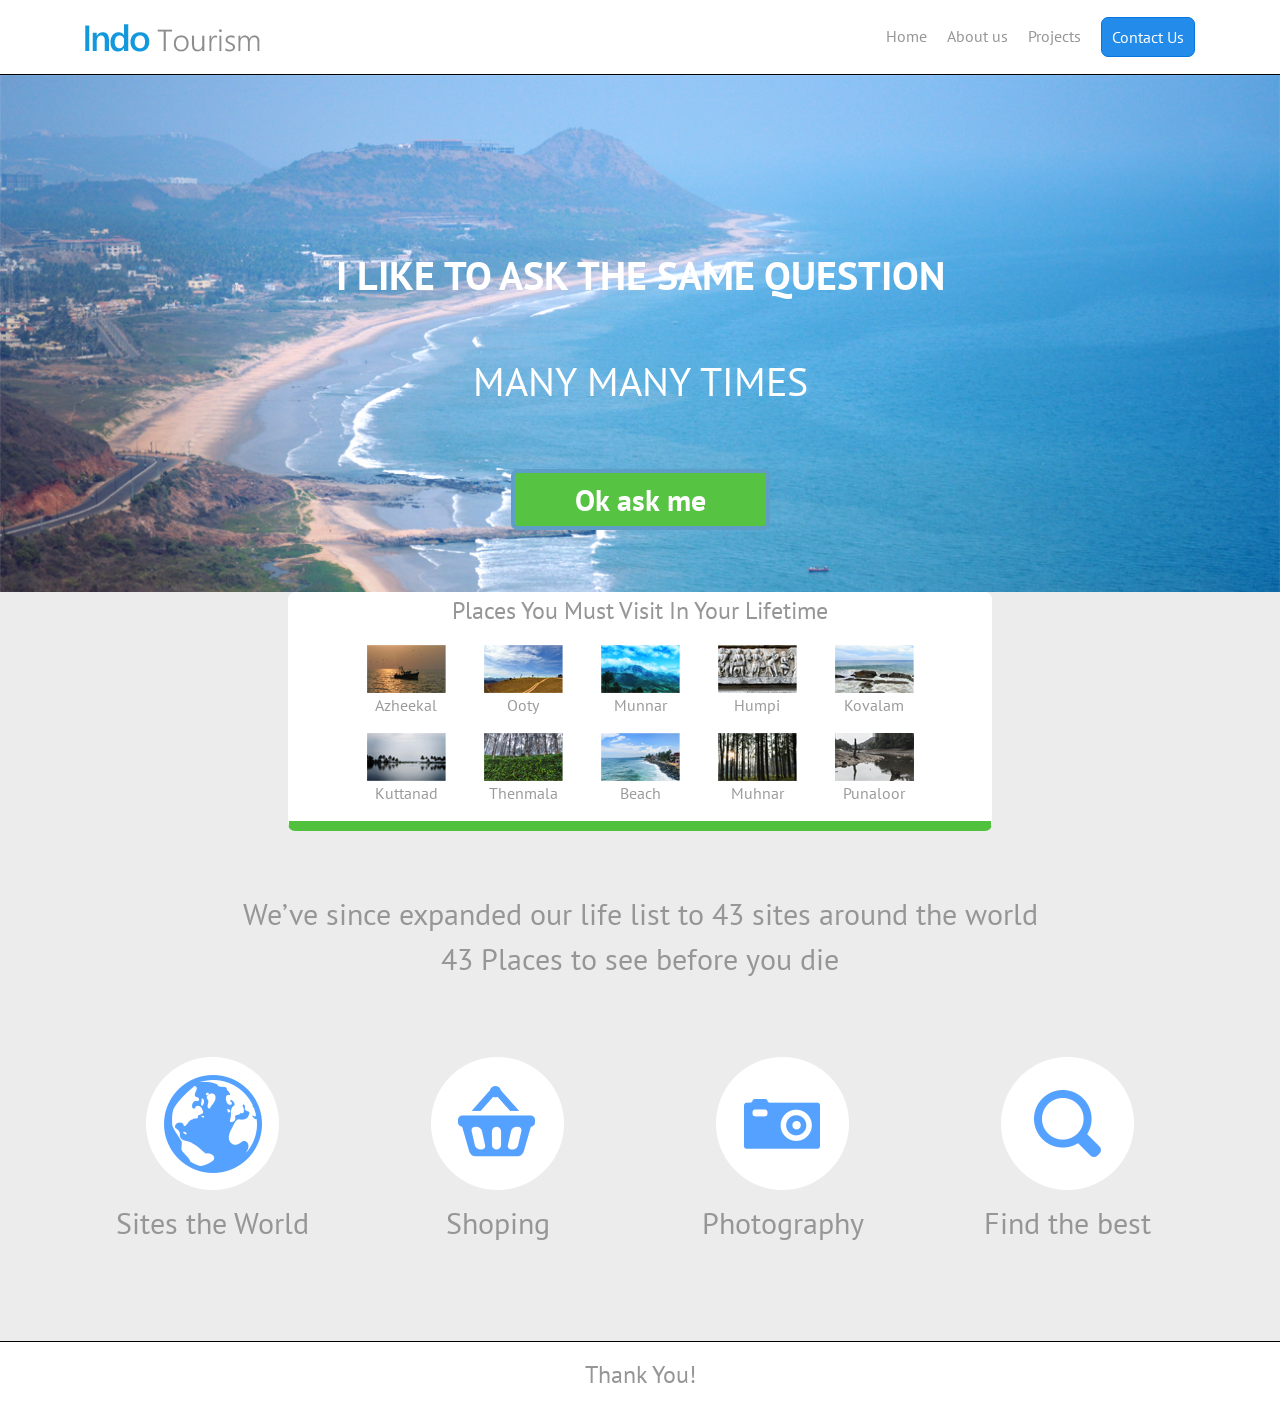
<file: index.html>
<!DOCTYPE html>
<html>
 <head>
   <meta charset="utf-8">
   <meta name="viewport" content="width=device-width, initial-scale=1.0, maximum-scale=1.0, user-scalable=no">
   <title>Turism</title>
   <link href="https://fonts.googleapis.com/css?family=PT+Sans" rel="stylesheet">
   <link href="bootstrap.min.css" rel="stylesheet" type="text/css"/>
   <link href="style.css" rel="stylesheet" type="text/css"/>
</head>
<body>
	<header class="header">
		<div class="container cont">
			<div class="row rhead">
				<div class="col-auto lg1">
					<a href="#">
						<img src="img/Indo Tourism.png" class="logo"/>
						</a>
				</div>
				<div class="col-auto lg2">
					<nav>
						<ul class="menu">
							<li class="menu__item"><a href="#">Home</a></li>
							<li class="menu__item"><a href="#">About us<a></li>
							<li class="menu__item"><a href="#">Projects</a></li>
							<li><button id="b1">Contact Us</button></li>
						</ul>
					</nav>
				</div>
			</div>
		</div>
	</header>

	<section class="titul">
		<div class="container">
			<div class="row">
				<div class="col-lg-12">
					<p class="tit1">I LIKE TO ASK THE SAME QUESTION</p>
					<p class="tit2">MANY MANY TIMES</p>
					<button id="b2">Ok ask me</button>
				</div>
			</div>
		</div>
	</section>

	<section class="group">
		<div class="container g1">
			<div class="row justify-content-center">
				<div class="col">
						<p class="headg">Places You Must Visit In Your Lifetime</p>
						<div class="row justify-content-center">	
					<div class="col-6 col-sm-2 cl">
						<a href="#"><img src="img/i11.png" class="imgs"/>
						<p class="words">Azheekal</p></a>
					</div>
						<div class="col-6 col-sm-2 cl">
						<a href="#"><img src="img/i12.png" class="imgs"/>
						<p class="words">Ooty</p></a>
					</div>
					<div class="col-4 col-sm-2 cl">
						<a href="#"><img src="img/i13.png" class="imgs"/>
						<p class="words">Munnar</p></a>
					</div>
					<div class="col-4 col-sm-2 cl">
						<a href="#"><img src="img/i14.png" class="imgs"/>
						<p class="words">Humpi</p></a>
					</div>
					<div class="col-4 col-sm-2 cl">
						<a href="#"><img src="img/i15.png" class="imgs"/>
						<p class="words">Kovalam</p></a>
					</div>
				
				</div>
				<div class="row justify-content-center">
						<div class="col-6 col-sm-2 cl">
							<a href="#"><img src="img/i21.png" class="imgs"/>
						<p class="words">Kuttanad</p></a>
					</div>
						<div class="col-6 col-sm-2 cl">
							<a href="#"><img src="img/i22.png" class="imgs"/>
						<p class="words">Thenmala</p></a>
					</div>
						<div class="col-4 col-sm-2 cl">
							<a href="#"><img src="img/i23.png" class="imgs"/>
						<p class="words">Beach</p></a>
					</div>
						<div class="col-4 col-sm-2 cl">
							<a href="#"><img src="img/i24.png" class="imgs"/>
						<p class="words">Muhnar</p></a>
					</div>
						<div class="col-4 col-sm-2 cl">
							<a href="#"><img src="img/i25.png" class="imgs"/>
						<p class="words">Punaloor</p></a>
					</div>
				</div>
				</div>
			</div>
		</div>
	</section>

	<section class="text">
		<div class="container">
			<div class="row">
				<div class="col-lg-12">
					<p class="txt">We’ve since expanded our life list to 43 sites around the world<br/>43 Places to see before you die</p>
				</div>
			</div>
		</div>
	</section>

	<section class="icons">
		<div class="container">
			<div class="row">
					<div class="col col-sm-6 col-md-3 b1">
						<a href="#"><img src="img/gim1.png" class="icon__item"/>
						<p class="txt__item">Sites the World</p></a>
					</div>
					<div class="col col-sm-6 col-md-3 b1">
						<a href="#"><img src="img/gim2.png" class="icon__item"/>
						<p class="txt__item">Shoping</p></a>
					</div>
					<div class="col col-sm-6 col-md-3 b1">
						<a href="#"><img src="img/gim3.png" class="icon__item"/>
						<p class="txt__item">Photography</p></a>
					</div>
					<div class="col col-sm-6 col-md-3 b1">
						<a href="#"><img src="img/gim4.png" class="icon__item"/>
						<p class="txt__item">Find the best</p></a>
					</div>
			</div>
		</div>
	</section>

	<footer class="footer">
		<div class="container">
			<div class="row">
				<div class="col">
					<p class="foot">Thank You!</p>
				</div>
			</div>
		</div>
	</footer>

</body>
</html>
</file>
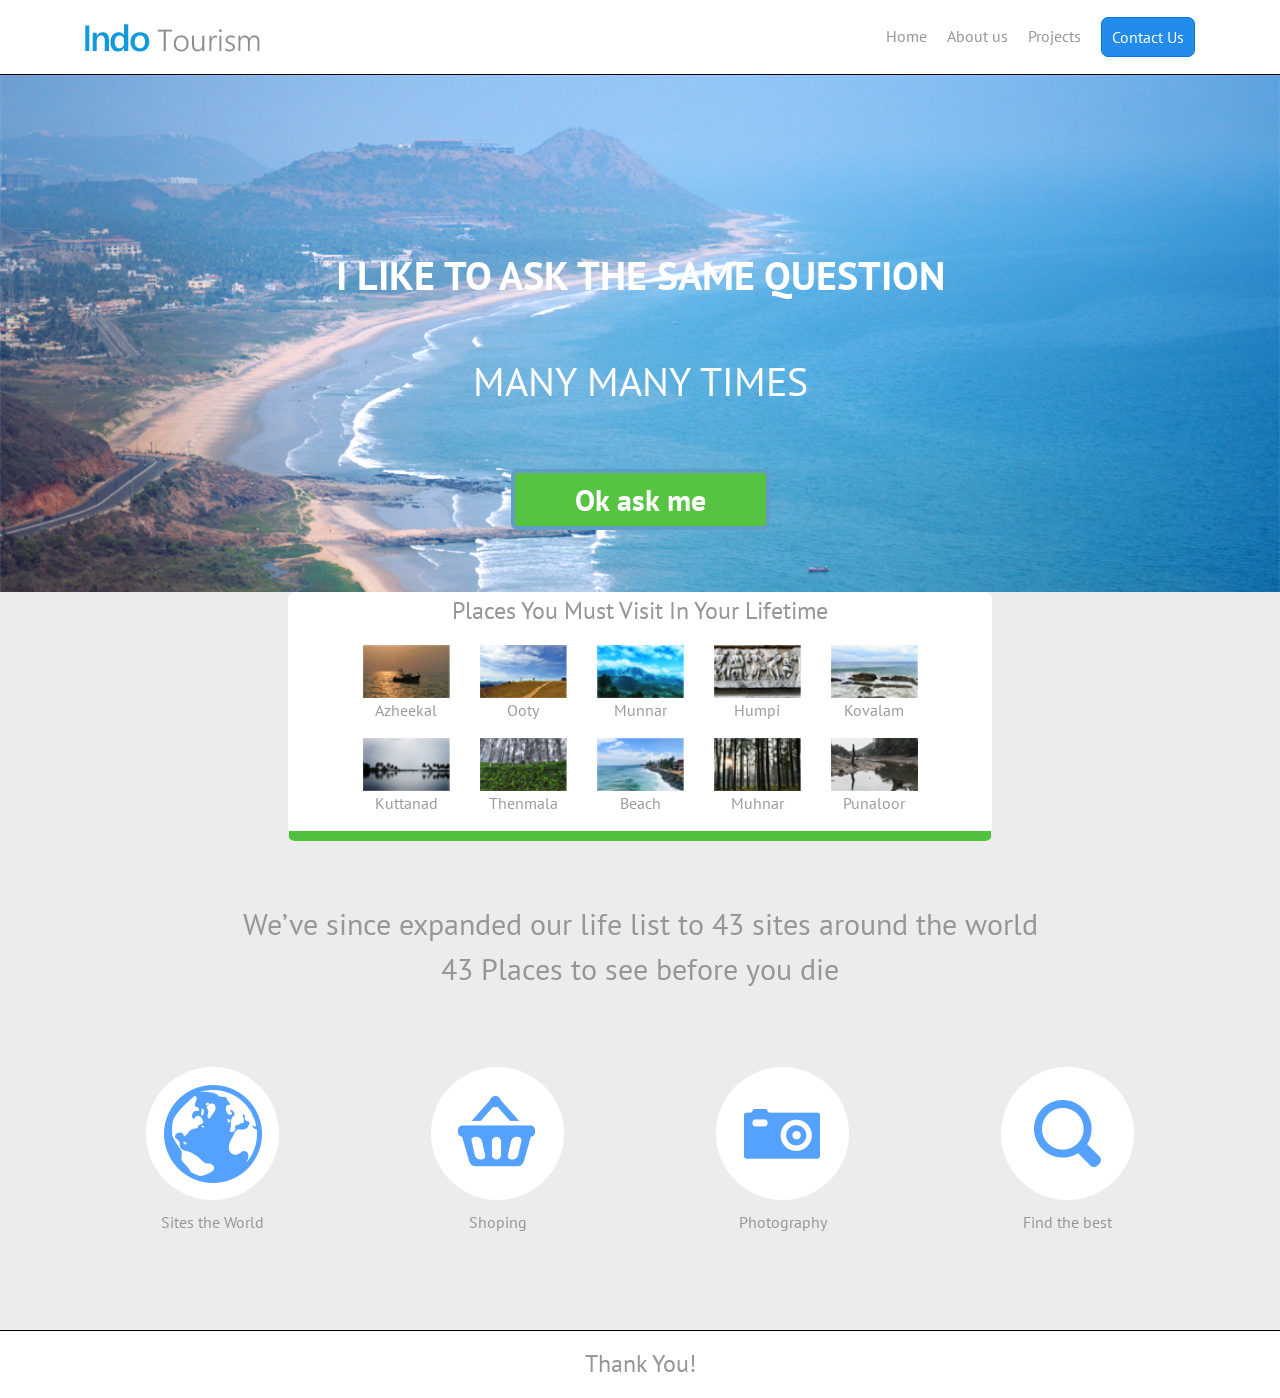
<file: tur.html>
<!DOCTYPE html>
<html>
 <head>
   <meta charset="utf-8">
   <meta name="viewport" content="width=device-width, initial-scale=1.0, maximum-scale=1.0, user-scalable=no">
   <title>Turism</title>
   <link href="https://fonts.googleapis.com/css?family=PT+Sans" rel="stylesheet">
   <link href="bootstrap.min.css" rel="stylesheet" type="text/css"/>
   <link href="tur.css" rel="stylesheet" type="text/css"/>
</head>
<body>
	<header class="header">
		<div class="container cont">
			<div class="row rhead">
				<div class="col-auto lg1">
					<img src="img/Indo Tourism.png" class="logo"/>
				</div>
				<div class="col-auto lg2">
					<nav>
						<ul class="menu">
							<li class="menu__item"><a href="#">Home</a></li>
							<li class="menu__item"><a href="#">About us<a></li>
							<li class="menu__item"><a href="#">Projects</a></li>
							<li><button id="b1">Contact Us</button></li>
						</ul>
					</nav>
				</div>
			</div>
		</div>
	</header>

	<section class="titul">
		<div class="container">
			<div class="row">
				<div class="col-lg-12">
					<p class="tit1">I LIKE TO ASK THE SAME QUESTION</p>
					<p class="tit2">MANY MANY TIMES</p>
					<button id="b2">Ok ask me</button>
				</div>
			</div>
		</div>
	</section>

	<section class="group">
		<div class="container g1">
			<div class="row justify-content-center">
				<div class="col">
						<p class="headg">Places You Must Visit In Your Lifetime</p>
						<div class="row justify-content-center">	
					<div class="col-6 col-sm-2 cl">
						<img src="img/i11.png" class="imgs"/>
						<p class="words">Azheekal</p>
					</div>
						<div class="col-6 col-sm-2 cl">
						<img src="img/i12.png" class="imgs"/>
						<p class="words">Ooty</p>
					</div>
					<div class="col-4 col-sm-2 cl">
						<img src="img/i13.png" class="imgs"/>
						<p class="words">Munnar</p>
					</div>
					<div class="col-4 col-sm-2 cl">
						<img src="img/i14.png" class="imgs"/>
						<p class="words">Humpi</p>
					</div>
					<div class="col-4 col-sm-2 cl">
						<img src="img/i15.png" class="imgs"/>
						<p class="words">Kovalam</p>
					</div>
				
				</div>
				<div class="row justify-content-center">
						<div class="col-6 col-sm-2 cl">
							<img src="img/i21.png" class="imgs"/>
						<p class="words">Kuttanad</p>
					</div>
						<div class="col-6 col-sm-2 cl">
							<img src="img/i22.png" class="imgs"/>
						<p class="words">Thenmala</p>
					</div>
						<div class="col-4 col-sm-2 cl">
							<img src="img/i23.png" class="imgs"/>
						<p class="words">Beach</p>
					</div>
						<div class="col-4 col-sm-2 cl">
							<img src="img/i24.png" class="imgs"/>
						<p class="words">Muhnar</p>
					</div>
						<div class="col-4 col-sm-2 cl">
							<img src="img/i25.png" class="imgs"/>
						<p class="words">Punaloor</p>
					</div>
				</div>
				</div>
			</div>
		</div>
	</section>

	<section class="text">
		<div class="container">
			<div class="row">
				<div class="col-lg-12">
					<p class="txt">We’ve since expanded our life list to 43 sites around the world<br/>43 Places to see before you die</p>
				</div>
			</div>
		</div>
	</section>

	<section class="icons">
		<div class="container">
			<div class="row">
					<div class="col col-sm-6 col-md-3 b1">
						<a href="#"><img src="img/gim1.png" class="icon__item"/>
						<p class="txt__item">Sites the World</p></a>
					</div>
					<div class="col col-sm-6 col-md-3 b1">
						<a href="#"><img src="img/gim2.png" class="icon__item"/>
						<p class="txt__item">Shoping</p></a>
					</div>
					<div class="col col-sm-6 col-md-3 b1">
						<a href="#"><img src="img/gim3.png" class="icon__item"/>
						<p class="txt__item">Photography</p></a>
					</div>
					<div class="col col-sm-6 col-md-3 b1">
						<a href="#"><img src="img/gim4.png" class="icon__item"/>
						<p class="txt__item">Find the best</p></a>
					</div>
			</div>
		</div>
	</section>

	<footer class="footer">
		<div class="container">
			<div class="col">
				<p class="foot">Thank You!</p>
			</div>
		</div>
	</footer>

</body>
</html>
</file>
<file: style.css>
body{
	font-family: 'PT Sans', sans-serif;
}

ul, li{
	display: block;
	padding: 0;
	margin: 0;
}


.menu{
	display: flex;
}

.header{
	padding-top: 24px;
	background-color: #fff;
	border-bottom: 1px solid #000;
}

.menu__item{
	list-style: none;
	color: #969696;
	margin-right: 20px;
}

.menu__item a{
	color: #969696;
	text-decoration: none;
}

.menu__item a:hover{
	color: #0477e0;
}

#b1{
	color: #fff;
	padding: 7px 10px 7px 10px;
	background-color: #238be9;
	border: 1px solid #0477e0;
	border-radius: 7px;
	margin-top: -7px;
	margin-bottom: 17px;
	margin-right: 0px;
}

.rhead{
	justify-content: space-between;
}

.titul{
	text-align: center;
	background: url(img/layer3.png);
	background-repeat: no-repeat;
	background-size: cover;
}

.tit1{
	color: #fff;
	font-size: 40px;
	font-weight: bold;
	padding-top: 170px;
}

.tit2{
	font-size: 40px;
	padding-top: 30px;
	color: #fff;
}

#b2{
	font-size: 30px;
	color: #fff;
	padding: 4px 60px 4px 60px;
	border: 4px solid #5e9ec7;
	background-color: #56c342;
	margin-top: 42px;
	border-radius: 7px;
	font-weight: bold;
	margin-bottom: 162px;
}

.g1{
	width: 55%;
	margin: 20px auto 0;
	text-align: center;
	border: 1px solid #fff;
	border-bottom: 10px solid #51c03d;
	margin-top: -100px;
	background-color: #fff;
	border-radius: 7px;
	
}

.words{
	color: #9b9b9b;
}

.headg{
	font-size: 24px;
	color: #969696;
}

.group{
	background-color: #ececec;
}

.text{
	background-color: #ececec;
}

.cl img
	{
	width: 100%;
	}

.cl{
	flex-direction: column;
    display: flex;
    align-items: center;
}

.cl a{
	text-decoration: none;
}

.cl p:hover{
	color: #0477e0;
}

.txt{
	font-size: 30px;
	color: #969696;
	text-align: center;
	padding-top: 60px;
}

.icons{
	background-color: #ececec;
}

.b1{
	text-align: center;
	margin-bottom: 80px;
	margin-top: 60px;
}

.b1 a{
	text-decoration: none;
}

.b1 p{
	font-size: 30px;
}

.b1 p:hover{
	color: #0477e0;
}

.txt__item{
	color: #969696;
	padding-top: 10px;
}

.footer{
	background-color: #fff;
	border-top: 1px solid #000;
	text-align: center;
}

.foot{
	font-size: 24px;
	color: #969696;
	padding-top: 15px;
}

#b1:hover{
	cursor: pointer;
	transform: scale(1.1);
	background-color: #6da5ff;
}

#b2:hover{
	cursor: pointer;
	transform: scale(1.1);
	background-color: #49ff68;
}


@media(max-width: 770px)
{
 	.rhead{
	justify-content: center;
}
	.lg1{
		padding-bottom: 30px;
	}

}

@media(min-width: 1296px)
{
	.titul{
		background-size: cover;
	}
}

@media(max-width: 1000px)
{
	.g1{
		width: 100%;
	}
}

@media(max-width: 575px)
{
	.cl img
	{
	width: 100px;
	}
}

@media(max-width: 340px)
{
	.cl img{
		width: 90px;
	}

	.lg2{
		transform: scale(0.8);
	}
}
</file>
<file: tur.css>
body{
	font-family: 'PT Sans', sans-serif;
}

ul, li{
	display: block;
	padding: 0;
	margin: 0;
}


.menu{
	display: flex;
}

.header{
	padding-top: 24px;
	background-color: #fff;
	border-bottom: 1px solid #000;
}

.menu__item{
	list-style: none;
	color: #969696;
	margin-right: 20px;
}

.menu__item a{
	color: #969696;
}

#b1{
	color: #fff;
	padding: 7px 10px 7px 10px;
	background-color: #238be9;
	border: 1px solid #0477e0;
	border-radius: 7px;
	margin-top: -7px;
	margin-bottom: 17px;
	margin-right: 0px;
}

.rhead{
	justify-content: space-between;
}

.titul{
	text-align: center;
	background: url(img/layer3.png) center top / cover;
	background-repeat: no-repeat;
	/*background-size: cover;*/
}

.tit1{
	color: #fff;
	font-size: 40px;
	font-weight: bold;
	padding-top: 170px;
}

.tit2{
	font-size: 40px;
	padding-top: 30px;
	color: #fff;
}

#b2{
	font-size: 30px;
	color: #fff;
	padding: 4px 60px 4px 60px;
	border: 4px solid #5e9ec7;
	background-color: #56c342;
	margin-top: 42px;
	border-radius: 7px;
	font-weight: bold;
	margin-bottom: 162px;
}

.g1{
	width: 55%;
	margin: 20px auto 0;
	text-align: center;
	border: 1px solid #fff;
	border-bottom: 10px solid #51c03d;
	margin-top: -100px;
	background-color: #fff;
	border-radius: 7px;
	
}

.words{
	color: #9b9b9b;
}

.headg{
	font-size: 24px;
	color: #969696;
}

.group{
	background-color: #ececec;
}

.text{
	background-color: #ececec;
}

.cl img
	{
	width: 100%;
	}

.cl{
	flex-direction: column;
    display: flex;
    align-items: center;
}

.txt{
	font-size: 30px;
	color: #969696;
	text-align: center;
	padding-top: 60px;
}

.icons{
	background-color: #ececec;
}

.b1{
	text-align: center;
	margin-bottom: 80px;
	margin-top: 60px;
}

.txt__item{
	color: #969696;
	padding-top: 10px;
}

.footer{
	background-color: #fff;
	border-top: 1px solid #000;
	text-align: center;
}

.foot{
	font-size: 24px;
	color: #969696;
	padding-top: 15px;
}


@media(max-width: 770px)
{
 	.rhead{
	justify-content: center;
}
	.lg1{
		padding-bottom: 30px;
	}

}

@media(min-width: 1296px)
{
	.titul{
		background-size: cover;
	}
}

@media(max-width: 1000px)
{
	.g1{
		width: 100%;
	}
}

@media(max-width: 575px)
{
	.cl img
	{
	width: 100px;
	}
}

@media(max-width: 340px)
{
	.cl img{
		width: 90px;
	}

	.lg2{
		transform: scale(0.8);
	}
}
</file>
